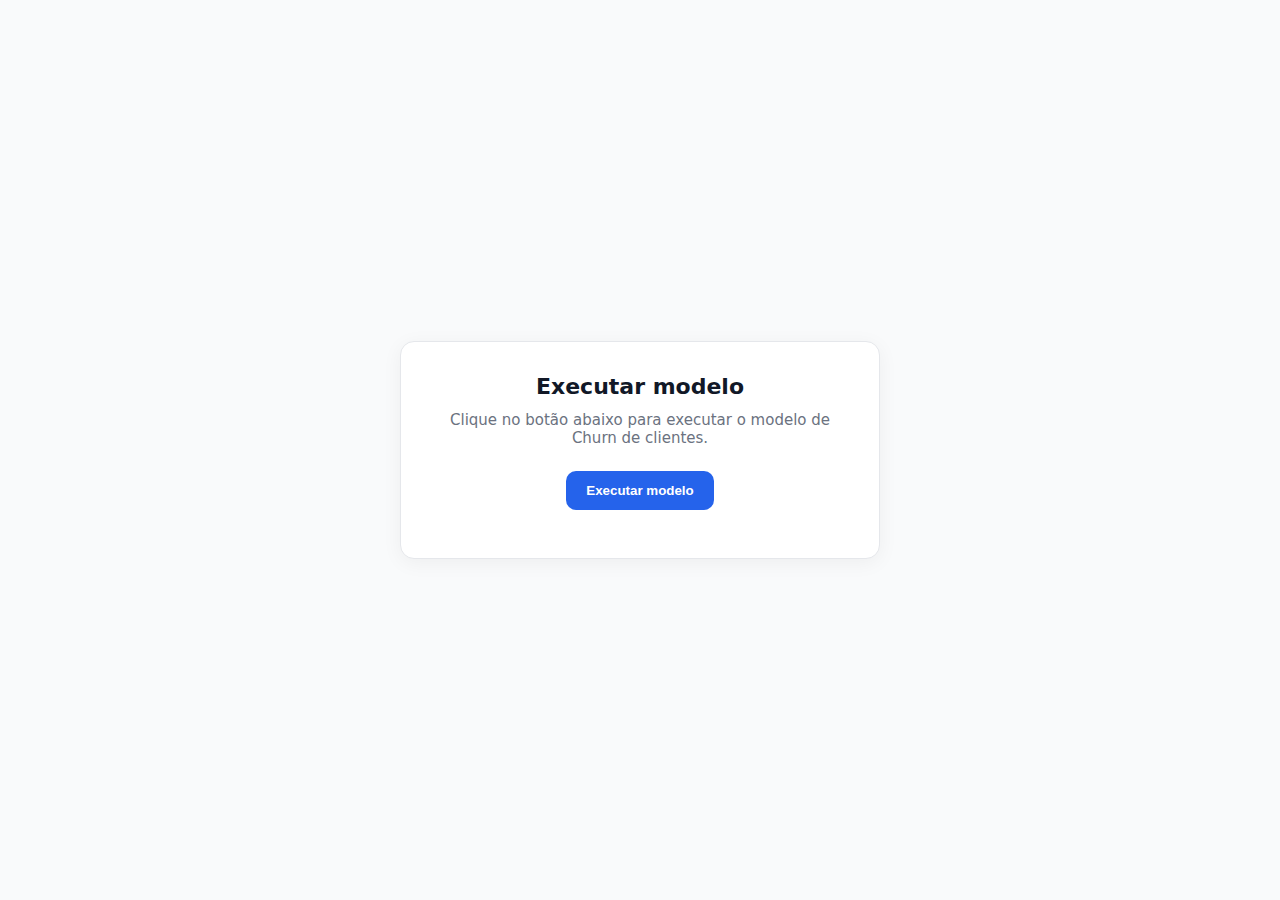
<file: templates/index.html>
<!doctype html>
<html lang="pt-BR">
<head>
  <meta charset="utf-8" />
  <meta name="viewport" content="width=device-width,initial-scale=1" />
  <title>Executar Modelo - Interface Simples</title>
  <style>
    :root {
      --bg: #f9fafb;
      --card: #ffffff;
      --accent: #2563eb;
      --muted: #6b7280;
      --border: #e5e7eb;
    }
    * { box-sizing: border-box; }
    html, body {
      height: 100%;
      margin: 0;
      font-family: 'Inter', ui-sans-serif, system-ui, -apple-system, 'Segoe UI', Roboto, 'Helvetica Neue', Arial;
      background: var(--bg);
      color: #1f2937;
    }
    .wrap {
      min-height: 100%;
      display: flex;
      align-items: center;
      justify-content: center;
      padding: 40px;
    }
    .card {
      width: 100%;
      max-width: 480px;
      background: var(--card);
      border: 1px solid var(--border);
      border-radius: 14px;
      padding: 32px;
      box-shadow: 0 4px 20px rgba(0,0,0,0.05);
      text-align: center;
    }
    h1 {
      margin: 0 0 12px;
      font-size: 22px;
      color: #111827;
    }
    p.lead {
      margin: 0 0 24px;
      color: var(--muted);
      font-size: 15px;
    }
    button.primary {
      background: var(--accent);
      color: white;
      padding: 12px 20px;
      border-radius: 10px;
      border: none;
      font-weight: 600;
      cursor: pointer;
      transition: background 0.2s, transform 0.1s;
    }
    button.primary:hover {
      background: #1d4ed8;
    }
    button.primary:active {
      transform: scale(0.98);
    }
    button.primary[disabled] {
      opacity: 0.6;
      cursor: default;
    }
    #status {
      margin-top: 16px;
      font-size: 14px;
      color: var(--muted);
    }
    .spinner {
      width: 18px;
      height: 18px;
      border-radius: 50%;
      border: 3px solid rgba(0, 0, 0, 0.1);
      border-top-color: var(--accent);
      animation: spin .8s linear infinite;
      display: inline-block;
      vertical-align: middle;
      margin-right: 8px;
    }
    @keyframes spin { to { transform: rotate(360deg); } }
  </style>
</head>
<body>
  <div class="wrap">
    <div class="card" role="main">
      <h1>Executar modelo</h1>
      <p class="lead">Clique no botão abaixo para executar o modelo de Churn de clientes.</p>

      <button id="runBtn" class="primary">Executar modelo</button>
      <div id="status" aria-live="polite"></div>
    </div>
  </div>

<script>
const runBtn = document.getElementById('runBtn');
const statusEl = document.getElementById('status');


function setStatus(html){ statusEl.innerHTML = html }


runBtn.addEventListener('click', ()=>{

const form = document.createElement('form');
form.method = 'POST';
form.action = '/model_result';
document.body.appendChild(form);
form.submit();
});
</script>
</body>
</html>
</file>
